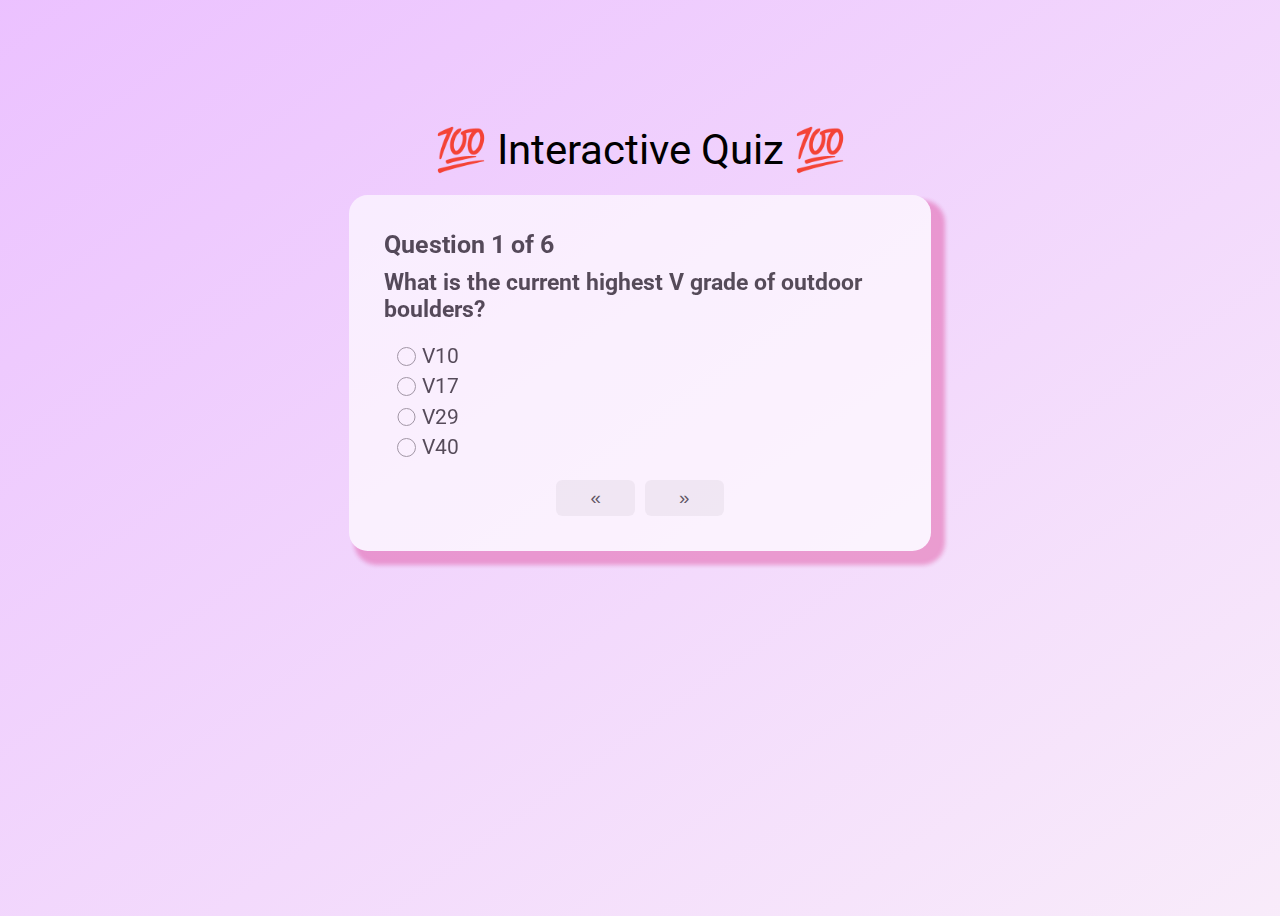
<file: index.html>
<!DOCTYPE html>
<html>

<head>
    <title>💯 Interactive Quiz 💯</title>
    <link rel="preconnect" href="https://fonts.googleapis.com">
    <link rel="preconnect" href="https://fonts.gstatic.com" crossorigin>
    <link href="https://fonts.googleapis.com/css2?family=Roboto&display=swap" rel="stylesheet">
    <link rel="stylesheet" href="quizApp.css">
</head>

<body>

    <div class="container">
        <header id="test">💯 Interactive Quiz 💯</header>
        <div class="question-form">
            <h2 id="question-number">Question 1 of 10</h2>
            <h3 id="question-prompt">Please answer the following question: What is the correct answer?</h3>
            <form>
                <ul>
                    <li>
                        <input type="radio" name="answer" id="a" value="a" class="answer">
                        <label for="answerA" id="label-a">A. a</label>
                    </li>
                    <li>
                        <input type="radio" name="answer" id="b" value="b" class="answer">
                        <label for="answerB" id="label-b">B. b</label>
                    </li>
                    <li>
                        <input type="radio" name="answer" id="c" value="c" class="answer">
                        <label for="answerC" id="label-c">C. c</label>
                    </li>
                    <li>
                        <input type="radio" name="answer" id="d" value="d" class="answer">
                        <label for="answerD" id="label-d">D. d</label>
                    </li>
                </ul>

                <div class="button-container">
                    <input type="button" value="«" class="nav-button" id="last--button">
                    <input type="button" value="»" class="nav-button" id="next--button">
                </div>

            </form>
        </div>

        <div class="question-form results" id="results">
            <h2>Results</h2>
            <img src="img/pinktick.png">
            <p>You did it!</p>
            <div class="score-container">
                <p id="points"></p>
                <p id="score"></p>
            </div>
        </div>
    </div>

    <script src="quizLogic.js"></script>
</body>

</html>
</file>
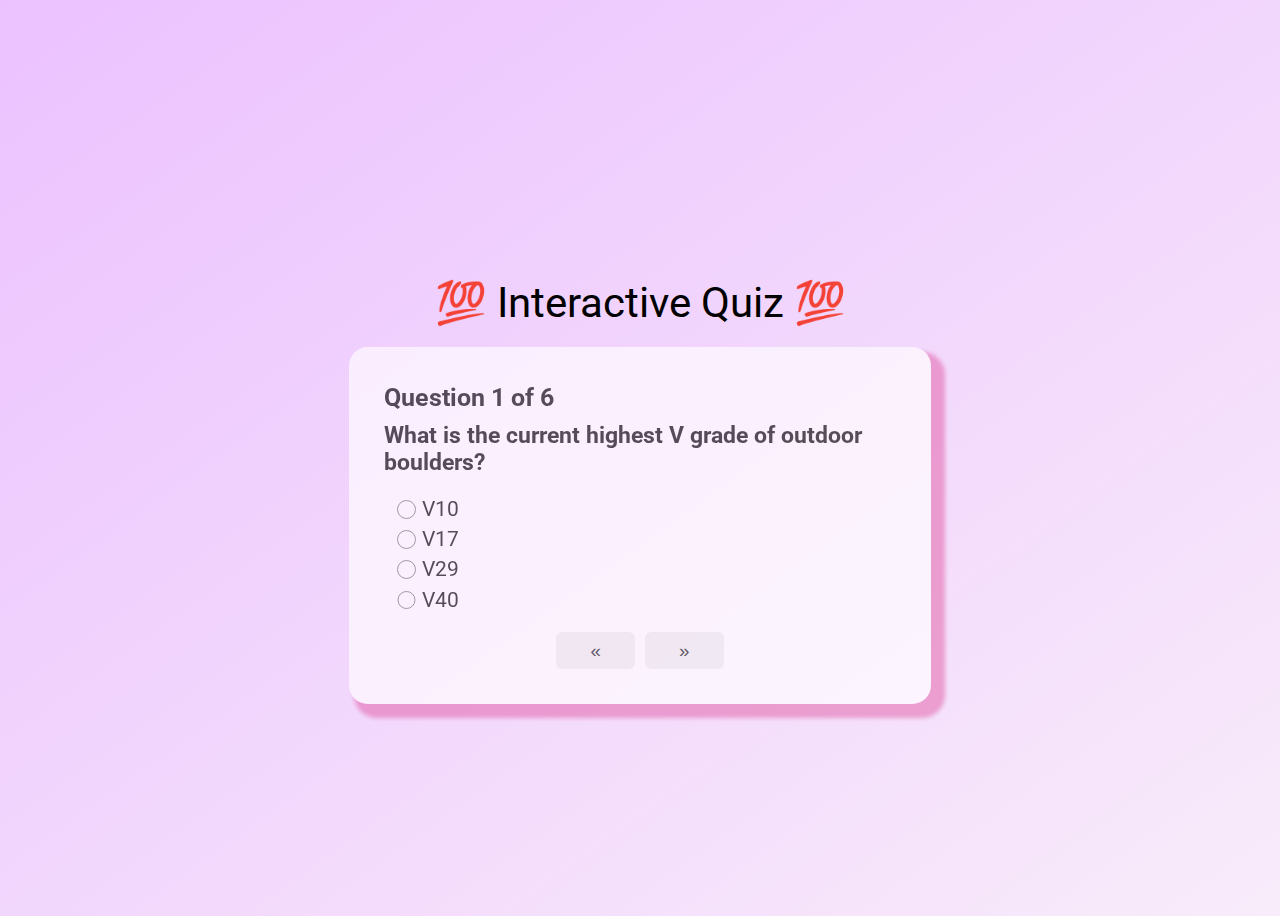
<file: quizApp.html>
<!DOCTYPE html>
<html>

<head>
    <title>💯 Interactive Quiz 💯</title>
    <link rel="preconnect" href="https://fonts.googleapis.com">
    <link rel="preconnect" href="https://fonts.gstatic.com" crossorigin>
    <link href="https://fonts.googleapis.com/css2?family=Roboto&display=swap" rel="stylesheet">
    <link rel="stylesheet" href="quizApp.css">

</head>

<body>

    <div class="container">
        <header id="test">💯 Interactive Quiz 💯</header>
        <div class="question-form">
            <h2 id="question-number">Question 1 of 10</h2>
            <h3 id="question-prompt">Please answer the following question: What is the correct answer?</h3>
            <form>
                <ul>
                    <li>
                        <input type="radio" name="answer" id="a" value="a" class="answer">
                        <label for="answerA" id="label-a">A. a</label>
                    </li>
                    <li>
                        <input type="radio" name="answer" id="b" value="b" class="answer">
                        <label for="answerB" id="label-b">B. b</label>
                    </li>
                    <li>
                        <input type="radio" name="answer" id="c" value="c" class="answer">
                        <label for="answerC" id="label-c">C. c</label>
                    </li>
                    <li>
                        <input type="radio" name="answer" id="d" value="d" class="answer">
                        <label for="answerD" id="label-d">D. d</label>
                    </li>
                </ul>

                <div class="button-container">
                    <input type="button" value="«" class="nav-button" id="last--button">
                    <input type="button" value="»" class="nav-button" id="next--button">
                </div>

            </form>
        </div>
    </div>

    <script src="quizLogic.js"></script>
</body>

</html>
</file>
<file: quizApp.css>
html {
    font-size: 1.3rem;
    font-family: "Roboto", Helvetica, sans-serif;
}

body {
    background: linear-gradient(to bottom right, #d06bff6a, #cb68d821);
}

header {
    text-align: center;
    margin: 1rem;
    font-size: 200%;
}

.container {
    display: flex;
    flex-direction: column;
    justify-content: center;
    align-items: center;
    padding-top: 5vh;
    height: 95vh;
}

/*  Setting width helps the submit buttons render properly  */
form {
    width: 100%;
}

.question-form {
    width: 40vw;
    display: flex;
    flex-direction: column;
    align-items: flex-start;
    padding: 1.7rem;
    flex-wrap: wrap;

    background-color: rgb(255, 255, 255);
    opacity: 65%;
    border-radius: 0.9rem;
    box-shadow: 0.45rem 0.45rem 0.22rem 0.2rem rgba(214, 17, 115, 0.495);
}

h2 {
    font-size: 120%;
    margin: 0;
}

h3 {
    font-size: 110%;
    margin: 0.5rem 0rem 0rem 0rem;
}

ul {
    padding-left: 0;
    margin: 1rem 1rem 1rem 0;
}

li {
    list-style: none;
    display: flex;
    flex-direction: row;
    margin: 0rem 0 0.3rem 0.4rem;
    gap: 0.15rem;
}

.button-container * {
    width: 3.8rem;
    height: 1.75rem;
    font-size: 90%;
    opacity: 95%;
    border: none;
    border-radius: 0.3rem;
}

.button-container {
    width: 100%;
    display: flex;
    justify-content: center;
    gap: 0.46rem;
}

input[type=radio] {
    border: 0;
    width: 0.9rem;
    height: 0.9rem;
    accent-color: rgba(136, 0, 255, 0.923);
}

.results {
    width: fit-content;
    visibility: hidden;
    margin-top: 1.5rem;
    align-items: center;
}

.score-container {
    display: flex;
    gap: 2rem;
}

img {
    margin-top: 0.75rem;
    background: transparent;
    height: 2.5rem;
    opacity: 94%;
}
</file>
